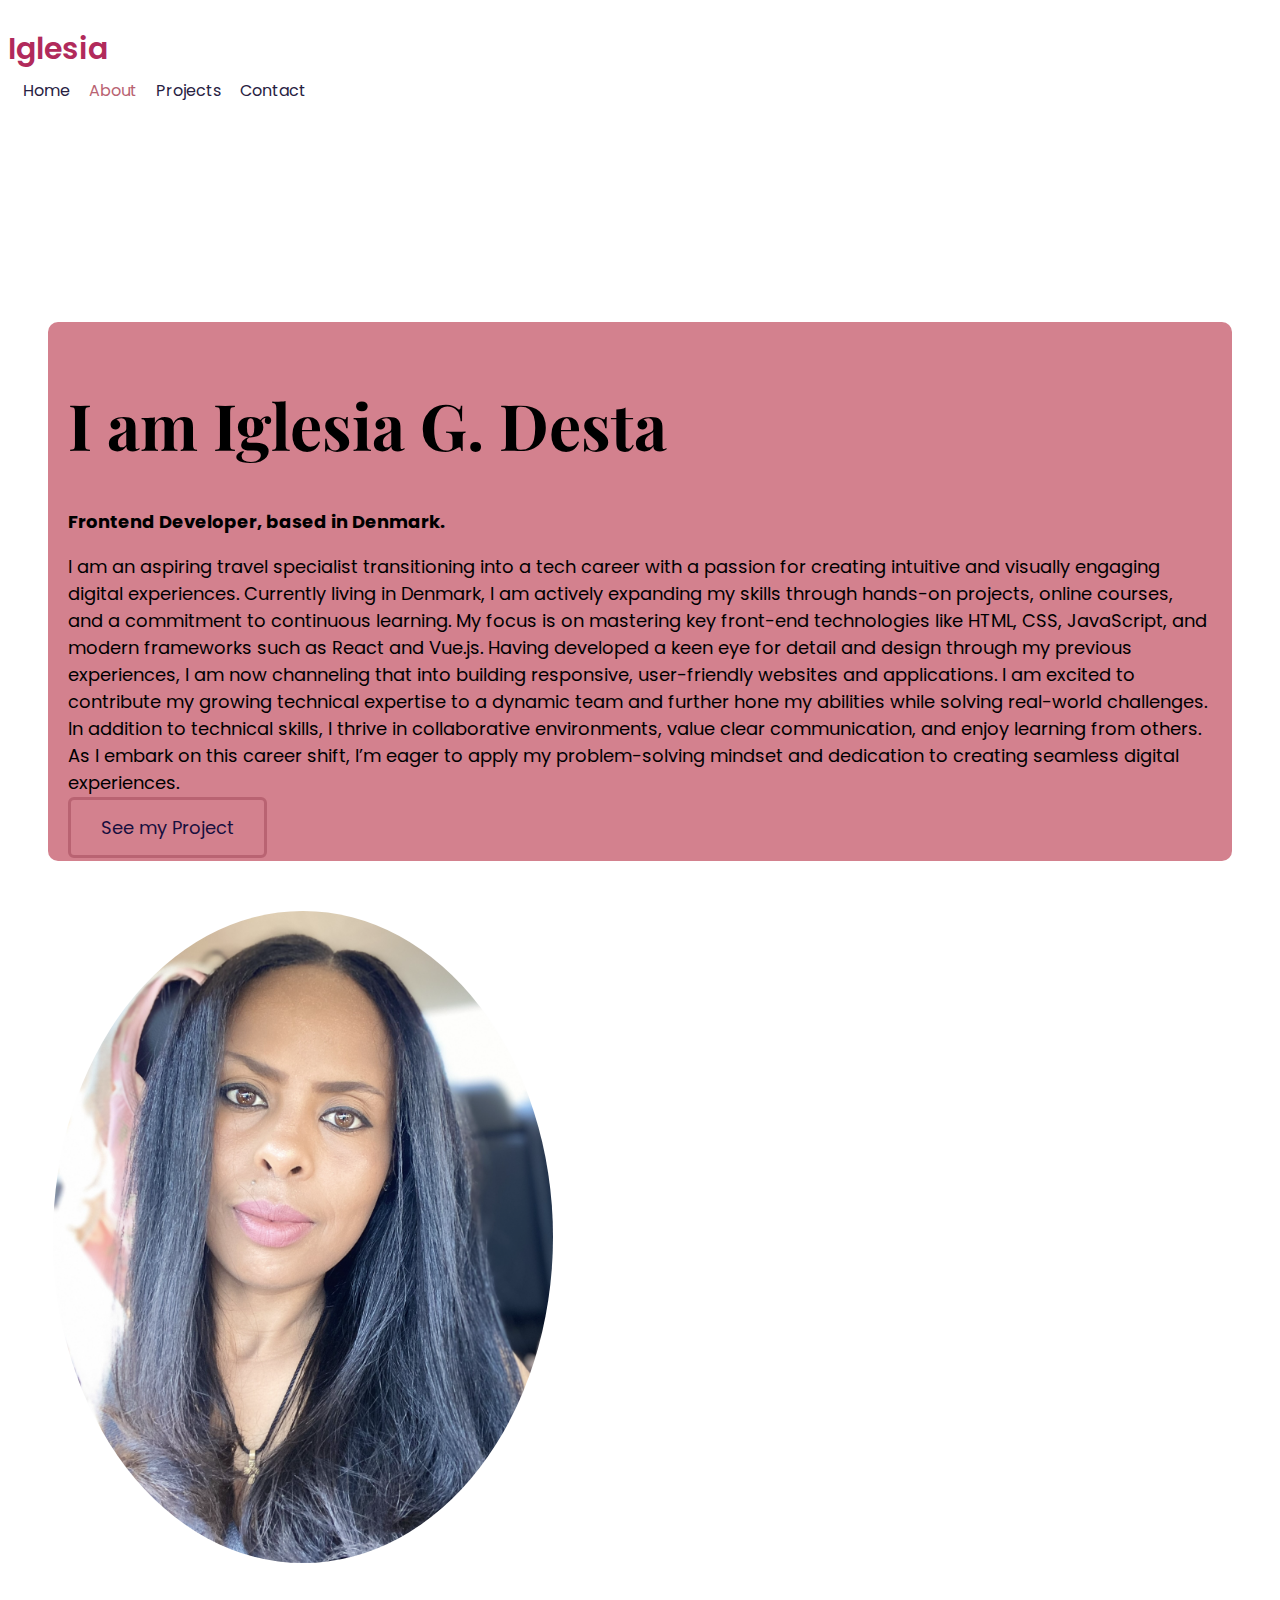
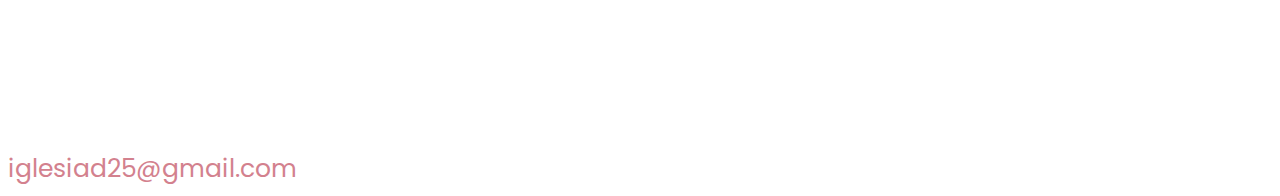
<file: about.html>
<!DOCTYPE html>
<html lang="en">
<head>
    <meta charset="UTF-8">
    <meta name="viewport" content="width=device-width, initial-scale=1.0">
    <meta http-equiv="X-UA-Compatible" content="IE=edge" />
    <meta name="description" content="Iglesia Desta is a front end developer based in denmark, this is a multiple hosting responsive html css workshop with shecodes womens coding academy"/>
    <title>Responsive-Portofolio Iglesia G Desta</title>
    <link rel="preconnect" href="https://fonts.googleapis.com">
<link rel="preconnect" href="https://fonts.gstatic.com" crossorigin>
<link href="https://fonts.googleapis.com/css2?family=Playfair+Display:ital,wght@0,400..900;1,400..900&display=swap" rel="stylesheet">
<link rel="preconnect" href="https://fonts.googleapis.com">
<link rel="preconnect" href="https://fonts.gstatic.com" crossorigin>
<link href="https://fonts.googleapis.com/css2?family=Poppins:ital,wght@0,100;0,200;0,300;0,400;0,500;0,600;0,700;0,800;0,900;1,100;1,200;1,300;1,400;1,500;1,600;1,700;1,800;1,900&display=swap" rel="stylesheet">
    <link
      href="https://cdn.jsdelivr.net/npm/bootstrap@5.0.0-beta2/dist/css/bootstrap.min.css"
      rel="stylesheet"
      integrity="sha384-BmbxuPwQa2lc/FVzBcNJ7UAyJxM6wuqIj61tLrc4wSX0szH/Ev+nYRRuWlolflfl"
      crossorigin="anonymous"
    />
    <script
      src="https://cdn.jsdelivr.net/npm/bootstrap@5.0.0-beta2/dist/js/bootstrap.bundle.min.js"
      integrity="sha384-b5kHyXgcpbZJO/tY9Ul7kGkf1S0CWuKcCD38l8YkeH8z8QjE0GmW1gYU5S9FOnJ0"
      crossorigin="anonymous"
    ></script>
    <link rel="stylesheet" href="src/portfolio.css"/>
</head>
<body>
      <div class="container">
    <nav class="d-flex justify-content-between">
    <a href="/" class="logo d-none d-md-block"><span>Iglesia</span></a>
   

    <ul class="links">
     <li><a href="/" >Home</a></li>
     <li class="active"><a href="about.html">About</a></li>
     <li><a href="Project.html">Projects</a></li>
     <li><a href="contact.html">Contact</a></li>
    </ul>
     </nav>
    </div>    
<div class="content-container container">
<div class="row">
<div class="col-lg-6">
    <div class="content">
<h1 class="mb-4">I am Iglesia G. Desta</h1>
<h2 class="mb-4">Frontend Developer, based in Denmark.</h2>
<p class="mb-5">
I am an aspiring travel specialist transitioning into a tech career with a passion for creating intuitive and visually engaging digital experiences. Currently living in Denmark, I am actively expanding my skills through hands-on projects, online courses, and a commitment to continuous learning. My focus is on mastering key front-end technologies like HTML, CSS, JavaScript, and modern frameworks such as React and Vue.js. Having developed a keen eye for detail and design through my previous experiences, I am now channeling that into building responsive, user-friendly websites and applications. I am excited to contribute my growing technical expertise to a dynamic team and further hone my abilities while solving real-world challenges. In addition to technical skills, I thrive in collaborative environments, value clear communication, and enjoy learning from others. As I embark on this career shift, I’m eager to apply my problem-solving mindset and dedication to creating seamless digital experiences.
</p>
<a href="#" class="btn btn-branding mb-5">See my Project</a>
</div>
</div>
<div class="col-lg-6">
<img src="IMG_6024.PNG" class="img-fluid profile-img"/>
</div>
</div> 
</div>
<footer>
        <div class="d-flex justify-content-center mb-5">
        <a href="mailtoiglesiad25@gmail.com" class="email-link"><i class="fas fa-envelope"></i> iglesiad25@gmail.com</a>
        
        </div>
      </footer>
</div>   
</body>
</html>
</file>
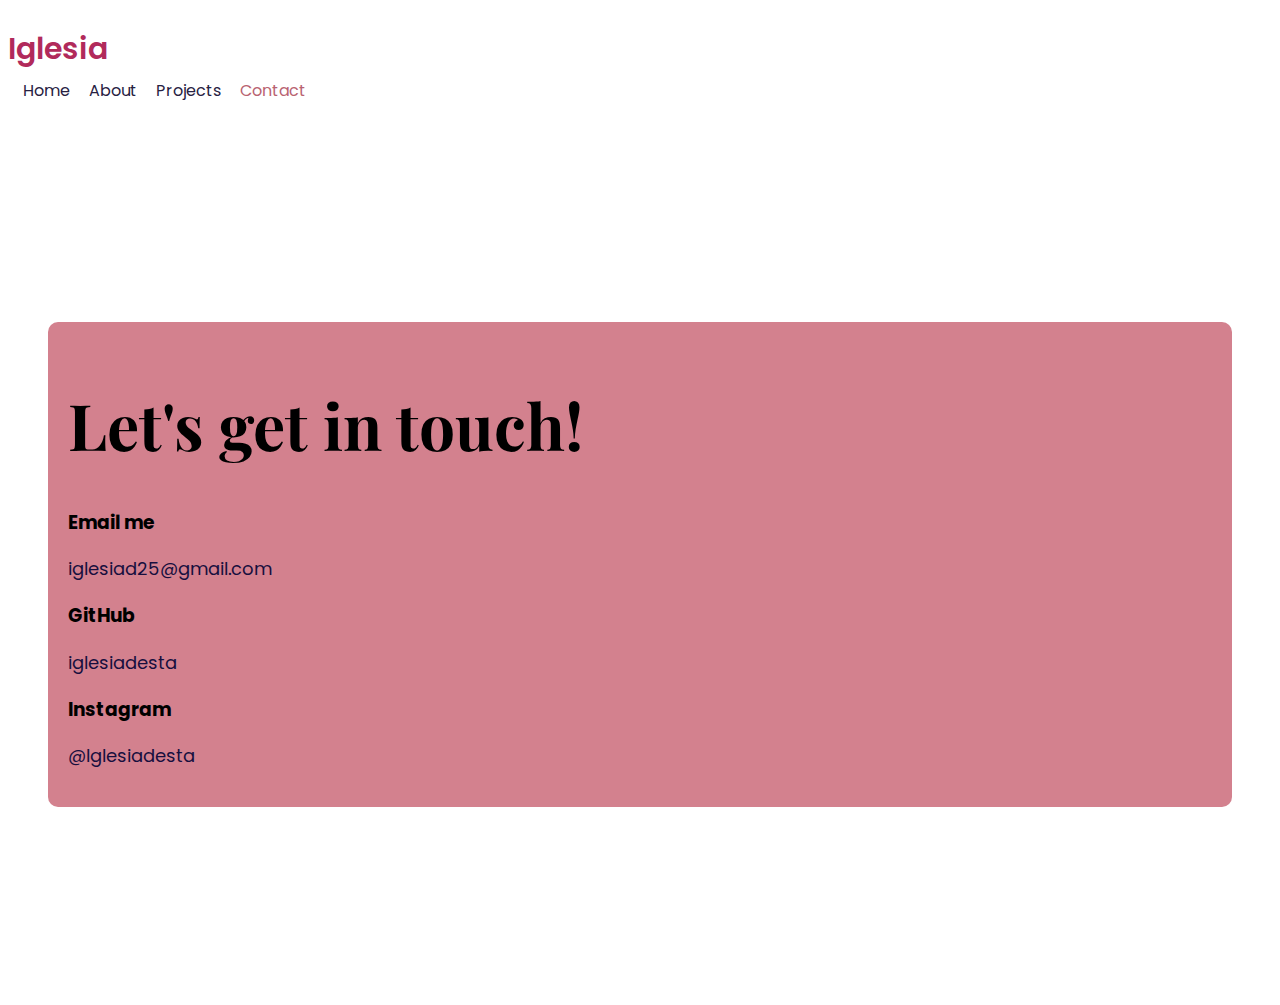
<file: contact.html>
<!DOCTYPE html>
<html lang="en">
<head>
    <meta charset="UTF-8">
    <meta name="viewport" content="width=device-width, initial-scale=1.0">
    <meta http-equiv="X-UA-Compatible" content="IE=edge" />
    <meta name="description" content="Iglesia Desta is a front end developer based in denmark, this is a multiple hosting responsive html css workshop with shecodes womens coding academy"/>
    <title>Contact me-Portofolio Iglesia G Desta</title>
    <link rel="preconnect" href="https://fonts.googleapis.com">
<link rel="preconnect" href="https://fonts.gstatic.com" crossorigin>
<link href="https://fonts.googleapis.com/css2?family=Playfair+Display:ital,wght@0,400..900;1,400..900&display=swap" rel="stylesheet">
<link rel="preconnect" href="https://fonts.googleapis.com">
<link rel="preconnect" href="https://fonts.gstatic.com" crossorigin>
<link href="https://fonts.googleapis.com/css2?family=Poppins:ital,wght@0,100;0,200;0,300;0,400;0,500;0,600;0,700;0,800;0,900;1,100;1,200;1,300;1,400;1,500;1,600;1,700;1,800;1,900&display=swap" rel="stylesheet">
    <link
      href="https://cdn.jsdelivr.net/npm/bootstrap@5.0.0-beta2/dist/css/bootstrap.min.css"
      rel="stylesheet"
      integrity="sha384-BmbxuPwQa2lc/FVzBcNJ7UAyJxM6wuqIj61tLrc4wSX0szH/Ev+nYRRuWlolflfl"
      crossorigin="anonymous"
    />
    <script
      src="https://cdn.jsdelivr.net/npm/bootstrap@5.0.0-beta2/dist/js/bootstrap.bundle.min.js"
      integrity="sha384-b5kHyXgcpbZJO/tY9Ul7kGkf1S0CWuKcCD38l8YkeH8z8QjE0GmW1gYU5S9FOnJ0"
      crossorigin="anonymous"
    ></script>
    <link rel="stylesheet" href="src/portfolio.css"/>
</head>
<body>
   <div class="container">
    <nav class="d-flex justify-content-between">
    <a href="/" class="logo d-none d-md-block"><span>Iglesia</span></a>
   

    <ul class="links">
     <li><a href="/" >Home</a></li>
     <li><a href="about.html">About</a></li>
     <li><a href="Project.html">Projects</a></li>
     <li class="active"><a href="contact.html">Contact</a></li>
    </ul>
     </nav>
    </div>    
<div class="content-container container">
    <div class="content">
<h1 class="mb-5">Let's get in touch!</h1>
<h3>Email me</h3>
<p>
<a href="mailto:iglesiad25@gmail.com" target="_blank">iglesiad25@gmail.com</a>
</p>
<h3>GitHub</h3>
<p>
<a href="https://twitter-cl.vercel.app/login" target="_blank">iglesiadesta</a>
</p>
<h3>Instagram</h3>
<p>
<a href="https://iglesiadesta@instagram.com" target="_blank">@Iglesiadesta</a>
</p>
</div>
</div>   
</body>
</html>
</file>
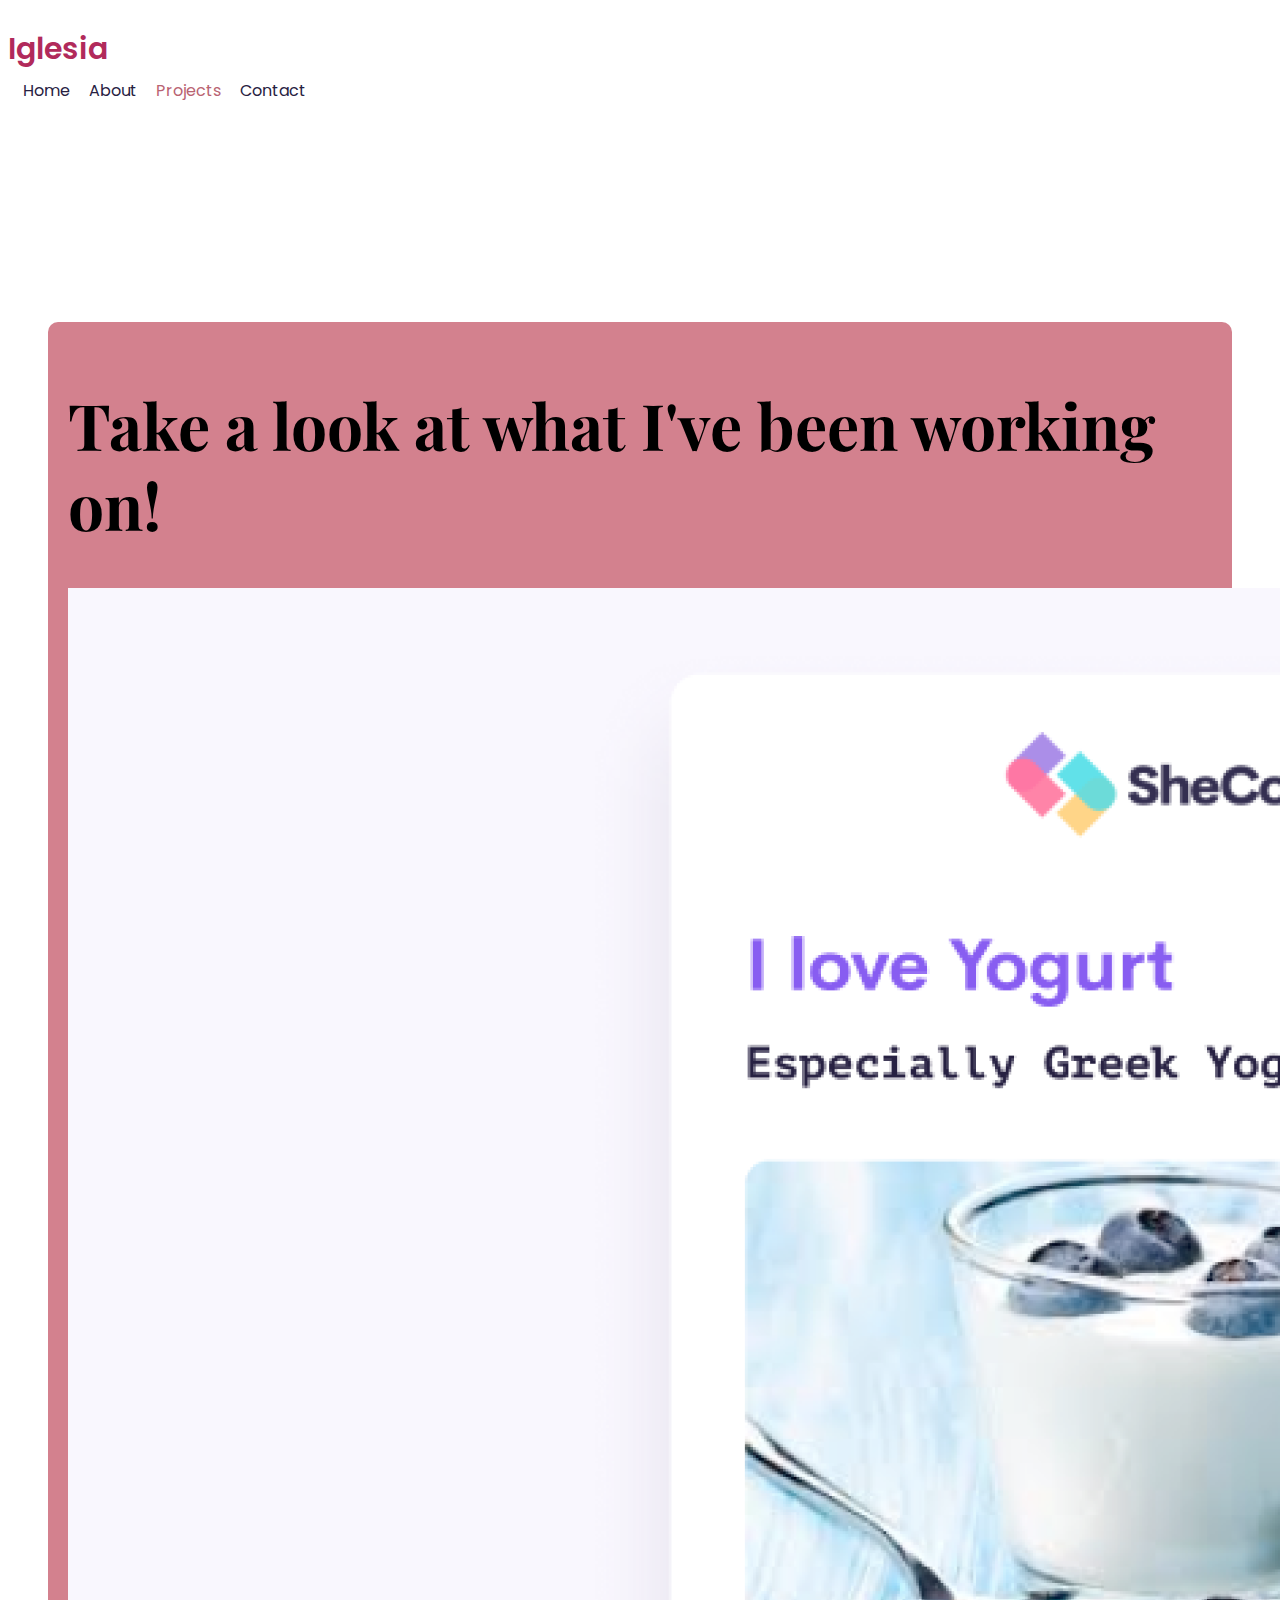
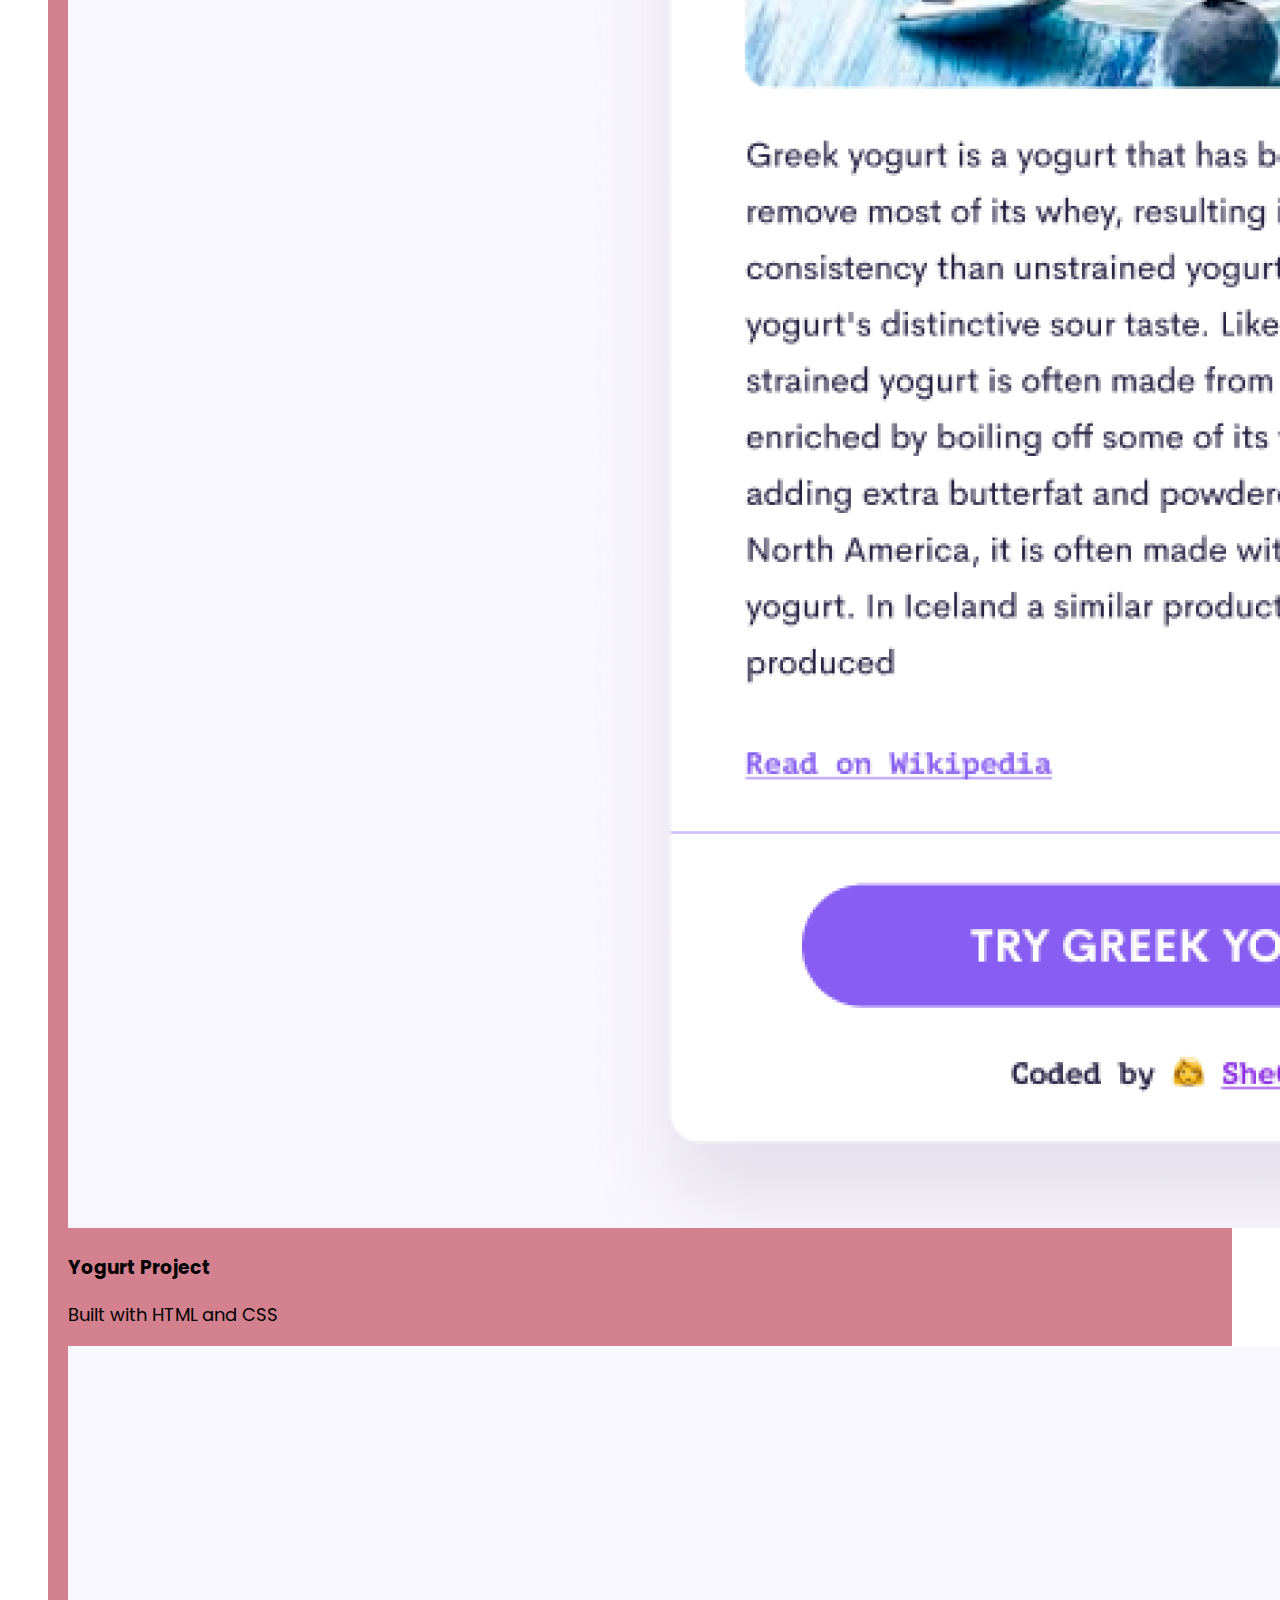
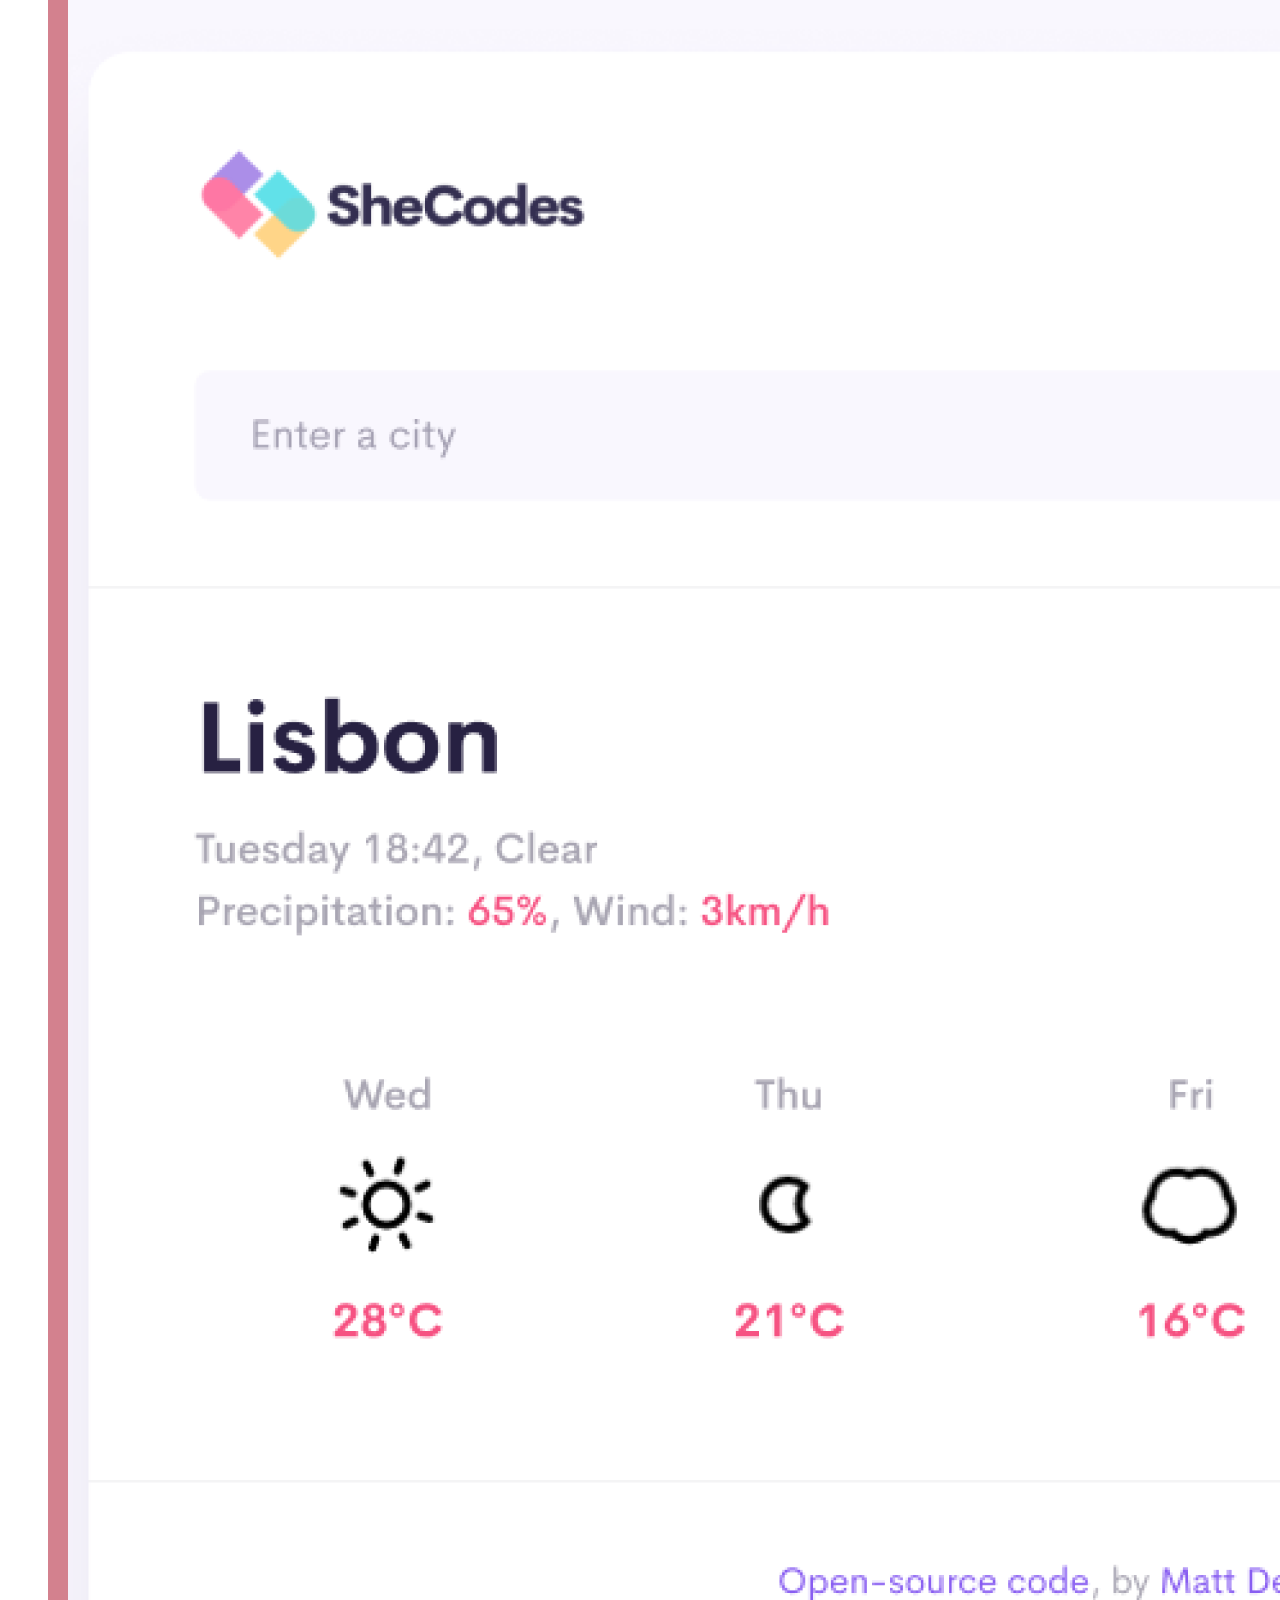
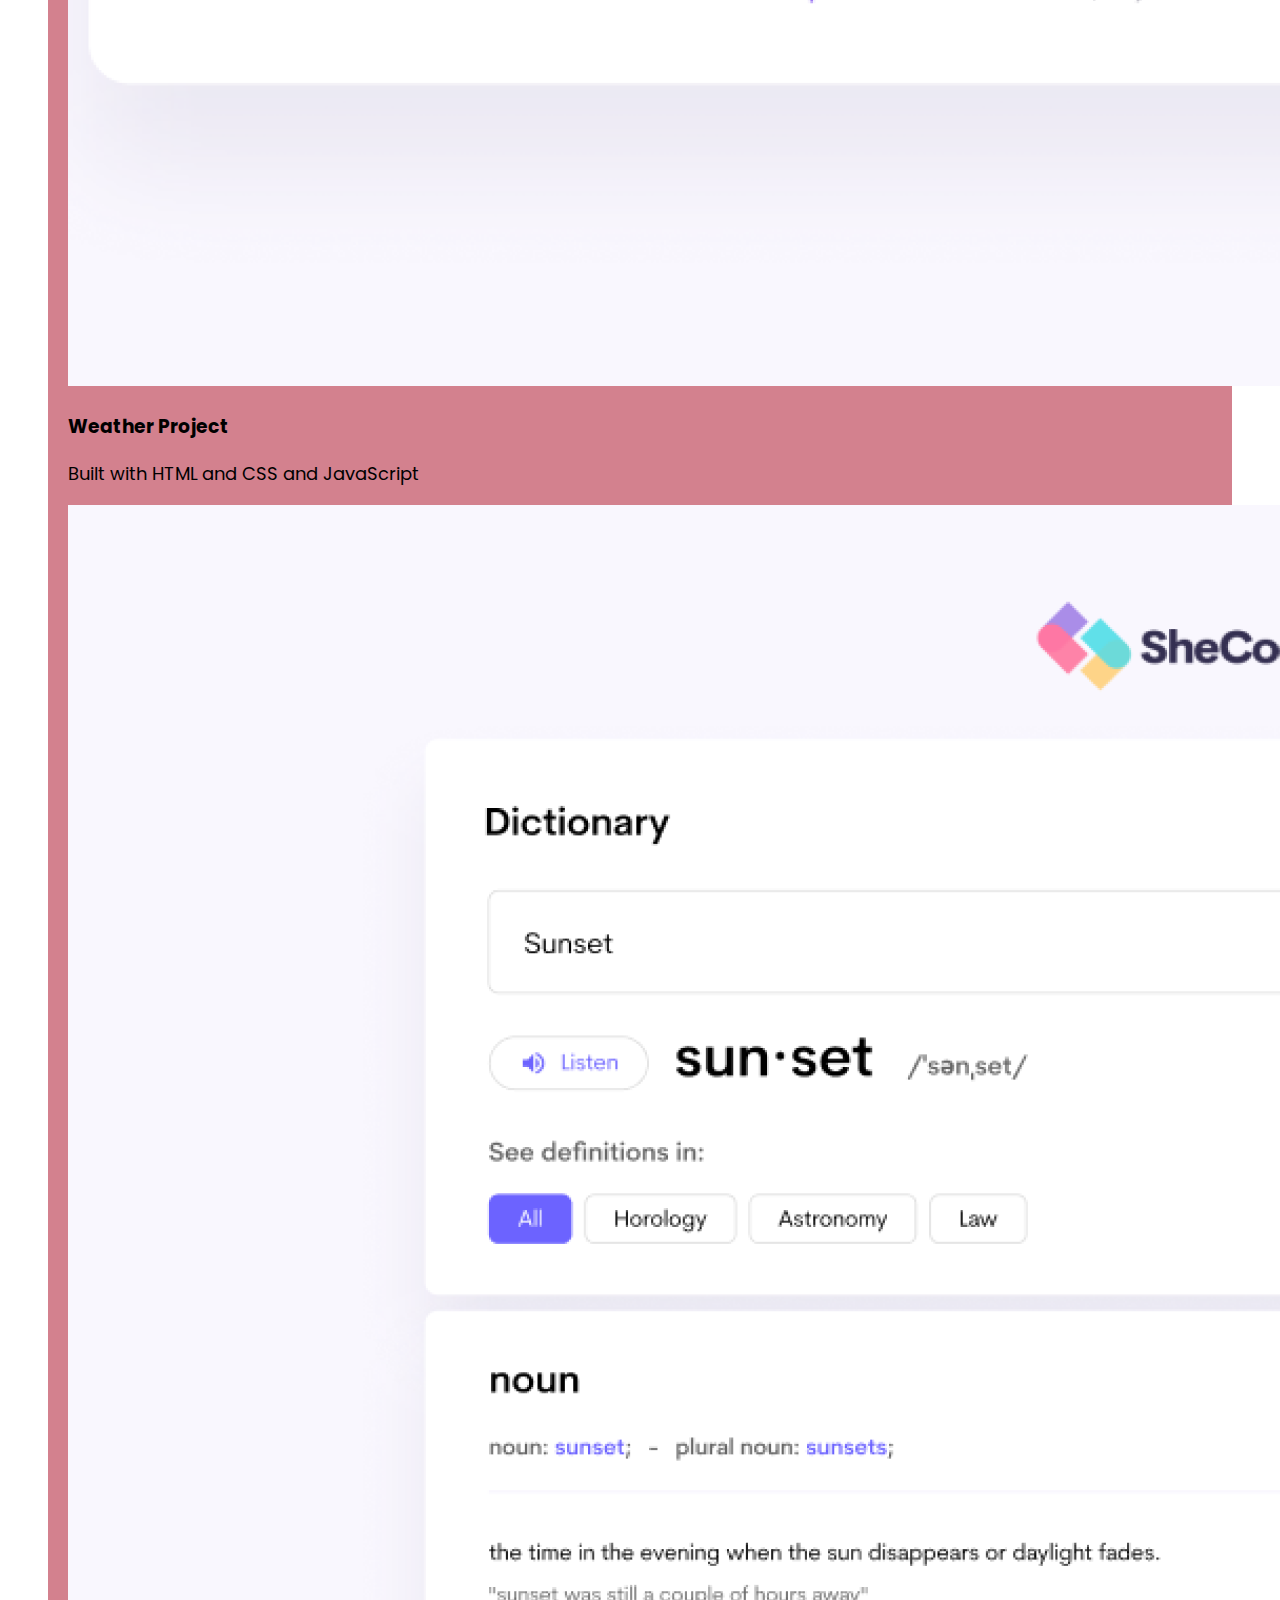
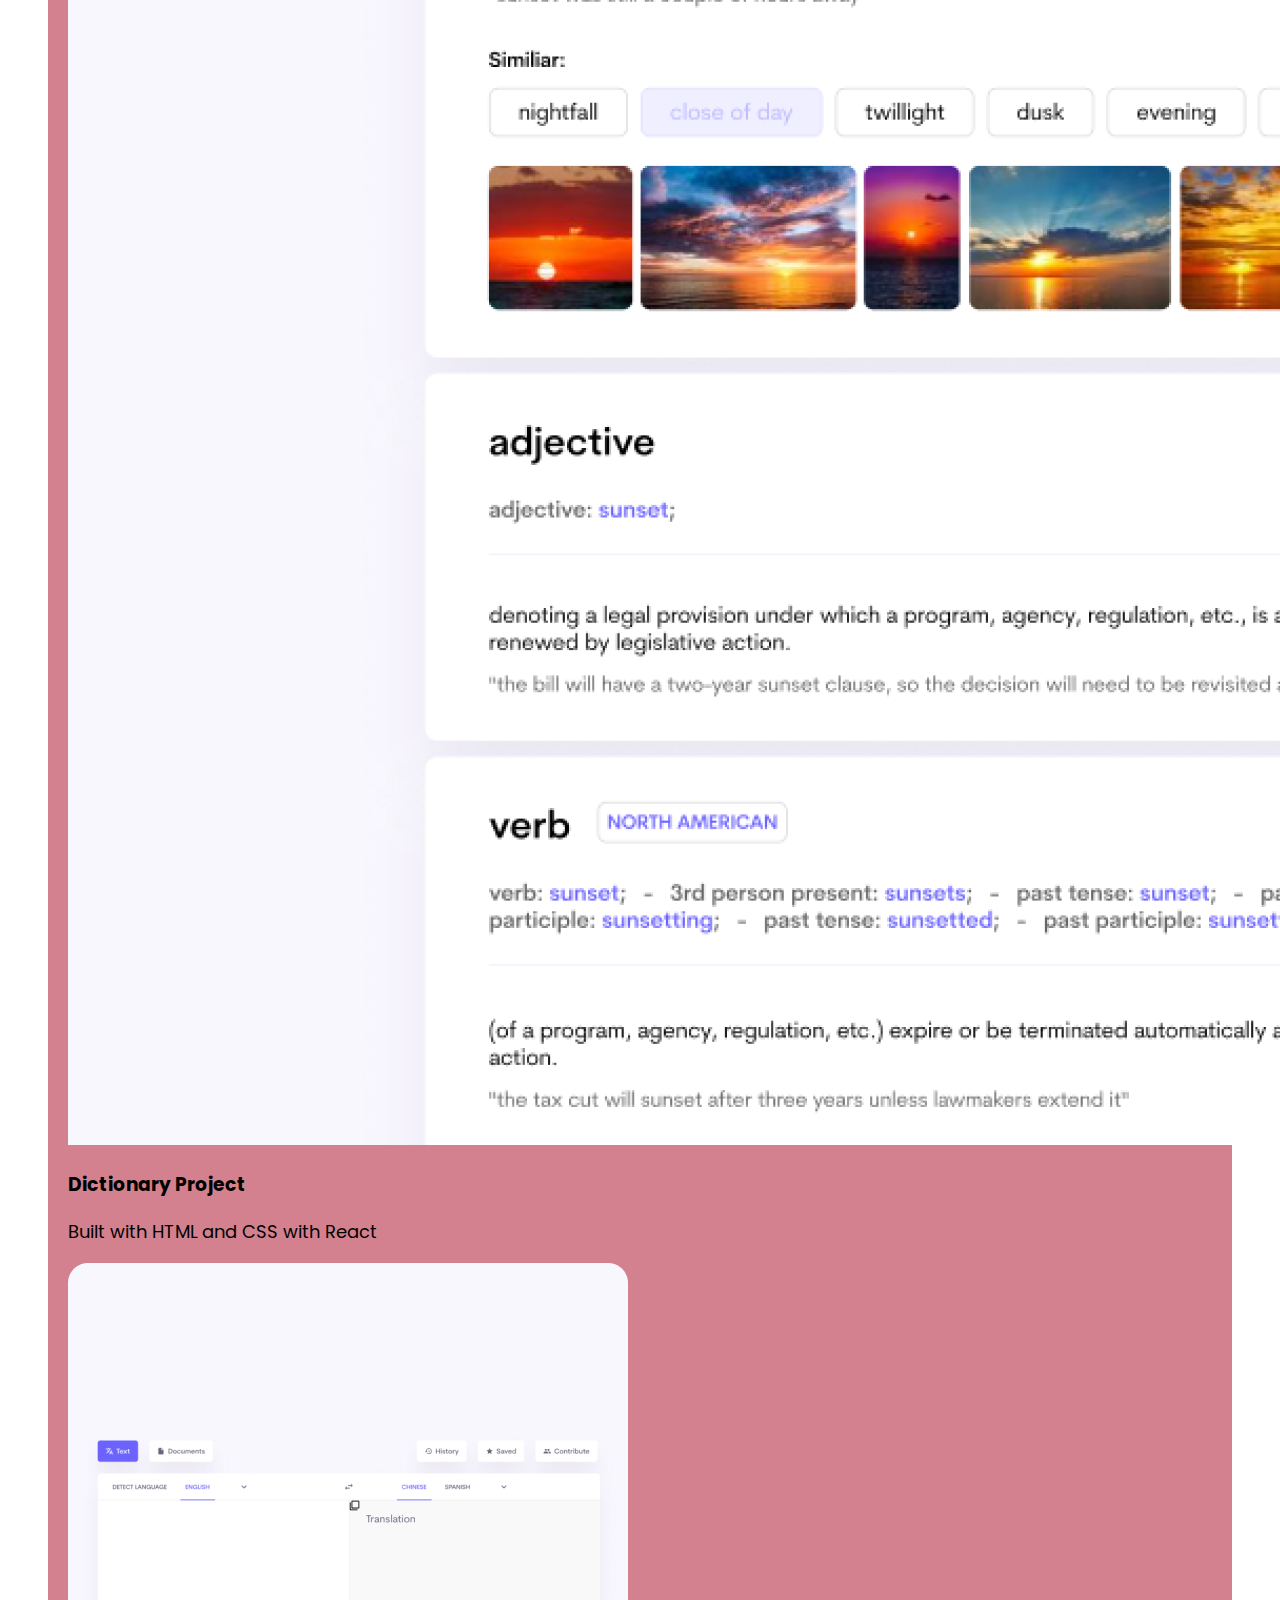
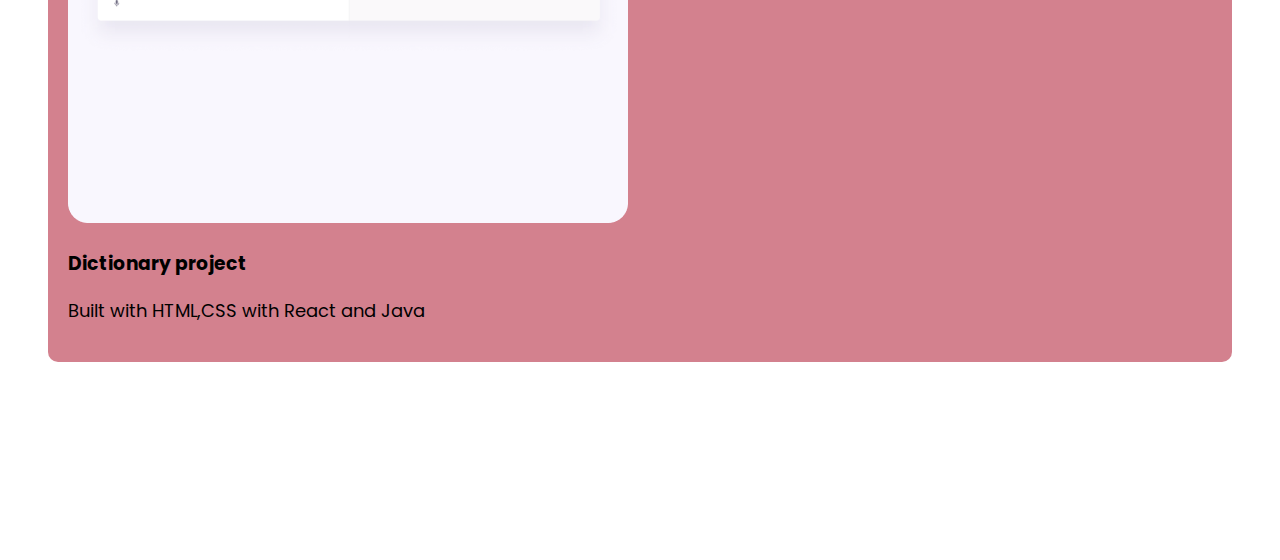
<file: project.html>
<!DOCTYPE html>
<html lang="en">
<head>
    <meta charset="UTF-8">
    <meta name="viewport" content="width=device-width, initial-scale=1.0">
    <meta http-equiv="X-UA-Compatible" content="IE=edge" />
    <meta name="description" content="Iglesia Desta is a front end developer based in denmark, this is a multiple hosting responsive html css workshop with shecodes womens coding academy"/>
    <title>Responsive-Portofolio Iglesia G Desta</title>
    <link rel="preconnect" href="https://fonts.googleapis.com">
<link rel="preconnect" href="https://fonts.gstatic.com" crossorigin>
<link href="https://fonts.googleapis.com/css2?family=Playfair+Display:ital,wght@0,400..900;1,400..900&display=swap" rel="stylesheet">
<link rel="preconnect" href="https://fonts.googleapis.com">
<link rel="preconnect" href="https://fonts.gstatic.com" crossorigin>
<link href="https://fonts.googleapis.com/css2?family=Poppins:ital,wght@0,100;0,200;0,300;0,400;0,500;0,600;0,700;0,800;0,900;1,100;1,200;1,300;1,400;1,500;1,600;1,700;1,800;1,900&display=swap" rel="stylesheet">
    <link
      href="https://cdn.jsdelivr.net/npm/bootstrap@5.0.0-beta2/dist/css/bootstrap.min.css"
      rel="stylesheet"
      integrity="sha384-BmbxuPwQa2lc/FVzBcNJ7UAyJxM6wuqIj61tLrc4wSX0szH/Ev+nYRRuWlolflfl"
      crossorigin="anonymous"
    />
    <script
      src="https://cdn.jsdelivr.net/npm/bootstrap@5.0.0-beta2/dist/js/bootstrap.bundle.min.js"
      integrity="sha384-b5kHyXgcpbZJO/tY9Ul7kGkf1S0CWuKcCD38l8YkeH8z8QjE0GmW1gYU5S9FOnJ0"
      crossorigin="anonymous"
    ></script>
    <link rel="stylesheet" href="src/portfolio.css"/>
</head>
<body>
      <div class="container">
    <nav class="d-flex justify-content-between">
    <a href="/" class="logo d-none d-md-block"><span>Iglesia</span></a>
   

    <ul class="links">
     <li><a href="/" >Home</a></li>
     <li><a href="about.html">About</a></li>
     <li class="active"><a href="Project.html">Projects</a></li>
     <li><a href="contact.html">Contact</a></li>
    </ul>
     </nav>
    </div>    
<div class="content-container container">
    <div class="content">
<h1 class="mb-5">Take a look at what I've been working on!</h1>
<div class="row">
<div class="col-6">
<img src="img-yogurt.png" alt="" class="img-fluid mb-5 rounded shadow"/>
<h3 class="text-center">Yogurt Project</h3>
<p class="text-center">Built with HTML and CSS</p>
</div>
<div class="col-6">
<img src="img-weather.png" alt="" class="img-fluid mb-5 rounded shadow"/>
<h3 class="text-center">Weather Project</h3>
<p class="text-center">Built with HTML and CSS and JavaScript</p>
</div>
<div class="col-6">
<img src="img-dictionary.png" alt="" class="img-fluid mb-5 mt-5 rounded shadow"/>
<h3 class="text-center">Dictionary Project</h3>
<p class="text-center">Built with HTML and CSS with React</p>
</div>
<div class="col-6">
<img src="img-translation.png" alt="" class="img-fluid mb-5 mt-5 rounded shadow"/>
<h3 class="text-center">Dictionary project</h3>
<p class="text-center">Built with HTML,CSS with React and Java</p>
</div>
</div> 
</div>   
</body>
</html>
</file>
<file: src/portfolio.css>
:root{
    --main-color: #d3818e;
    --secondary-color: #b96372;
    --text-color: #170f3e;
    --heading-font:"Playfair Display",serif;
    --default-font:"Poppins", sans-serif;;
}
body{
    font-family: var(--default-font);
}
h1,
h2,
h3,
h4,
h5,
h6 {
    color: black;
    font-family: var(--heading-font-family);
    font-weight: bold;
}
h1{
    font-family: var(--heading-font);
    font-size: 96px;
    
}
h2{
    font-size: 24px;
}
p{
    font-weight: normal;
    font-size: 18px;
    
}
nav{
    padding: 20px 0;
}
nav ul{
    padding: 0;
    margin: 0;
}
nav li{
    display: inline;
    list-style: none;
    line-height: 42px;
    margin-left: 15px;
   
    
}
.logo{
    text-decoration: none;
    line-height: 42px;
    color:  #b12a5b;
    font-size: 30px;
    font-weight: 600;
    max-height: 40px;
}
nav li a{
    text-decoration: none;
    color:#272142;
    font-size: 16px;
    transition: all 100m ease-in-out;
}
li.active a{
    color: var(--secondary-color);
}
nav a:hover,
nav li.active a{
    color: var(--secondary-color)

}
.hero {
    background: var(--secondary-color);
    text-align: center;
    padding: 160px 20px;
}

.hero p {
    font-size: 36px;
    font-weight: bold;
    margin: 0;
    color: var(--text-color) ;
}

.hero h2 {
    font-family: var(--heading-font-family);
    font-weight: normal;
    line-height: 1.5;
    font-size: 24px;
}
.project-desciption {
    padding: 120px 60px;
}

.content-container {
    padding: 160px 10px;
}

.content h1 {
    font-size: 64px;
    line-height: 80px;
}

.content h2 {
    font-size: 18px;
    font-family: var(--default-font-family);
}

.content {
    margin: 30px;
    background: var(--main-color);
    padding: 20px;
    border-radius: 10px;
}
.content a{
    text-decoration: none;
    color:var(--text-color)
}
.btn-branding{
    border: 3px solid #b96372;
    background-color: var(--main-color);
    color: #fff;
    padding: 15px 30px;
    font-size: 18px;
    border-radius: 6px;
}
.profile-img{
    width:500px;
    border-radius: 50%;
    padding: 20px 35px;
}
.btn-branding-outline {
    color: var(--main-color);
    border: 1px solid var(--main-color);
    border-radius: 6px;
    font-size: 18px;
    line-height: 27px;
    padding: 15px 30px;
}
footer .email-link{
    text-decoration: none;
    font-size: 25px;
    color: var(--main-color);
}

footer .email-link:hover {
    color: var(--text-color);
}

footer .social-links a {
    margin: 0 20px;
    color: var(--text-color);
    background: var(--main-color);
    padding: 10px 14px;
    border-radius: 50%;
    font-size: 18px;
    transition: all 100ms ease-in-out;
}

footer .social-links a:hover {
    color: white;
    background: var(--text-color);
}

@media (max-width: 900px) {
    h1 {
        font-size: 44px;
        line-height: 56px;
    }

    h2 {
        font-size: 44px;
    }
  .hero {
      padding: 80px 20px;
  }

  .content {
      text-align: center;
      padding: 0;
  }

  .project-desciption {
      padding: 0;
      text-align: center;
  }

}
</file>
